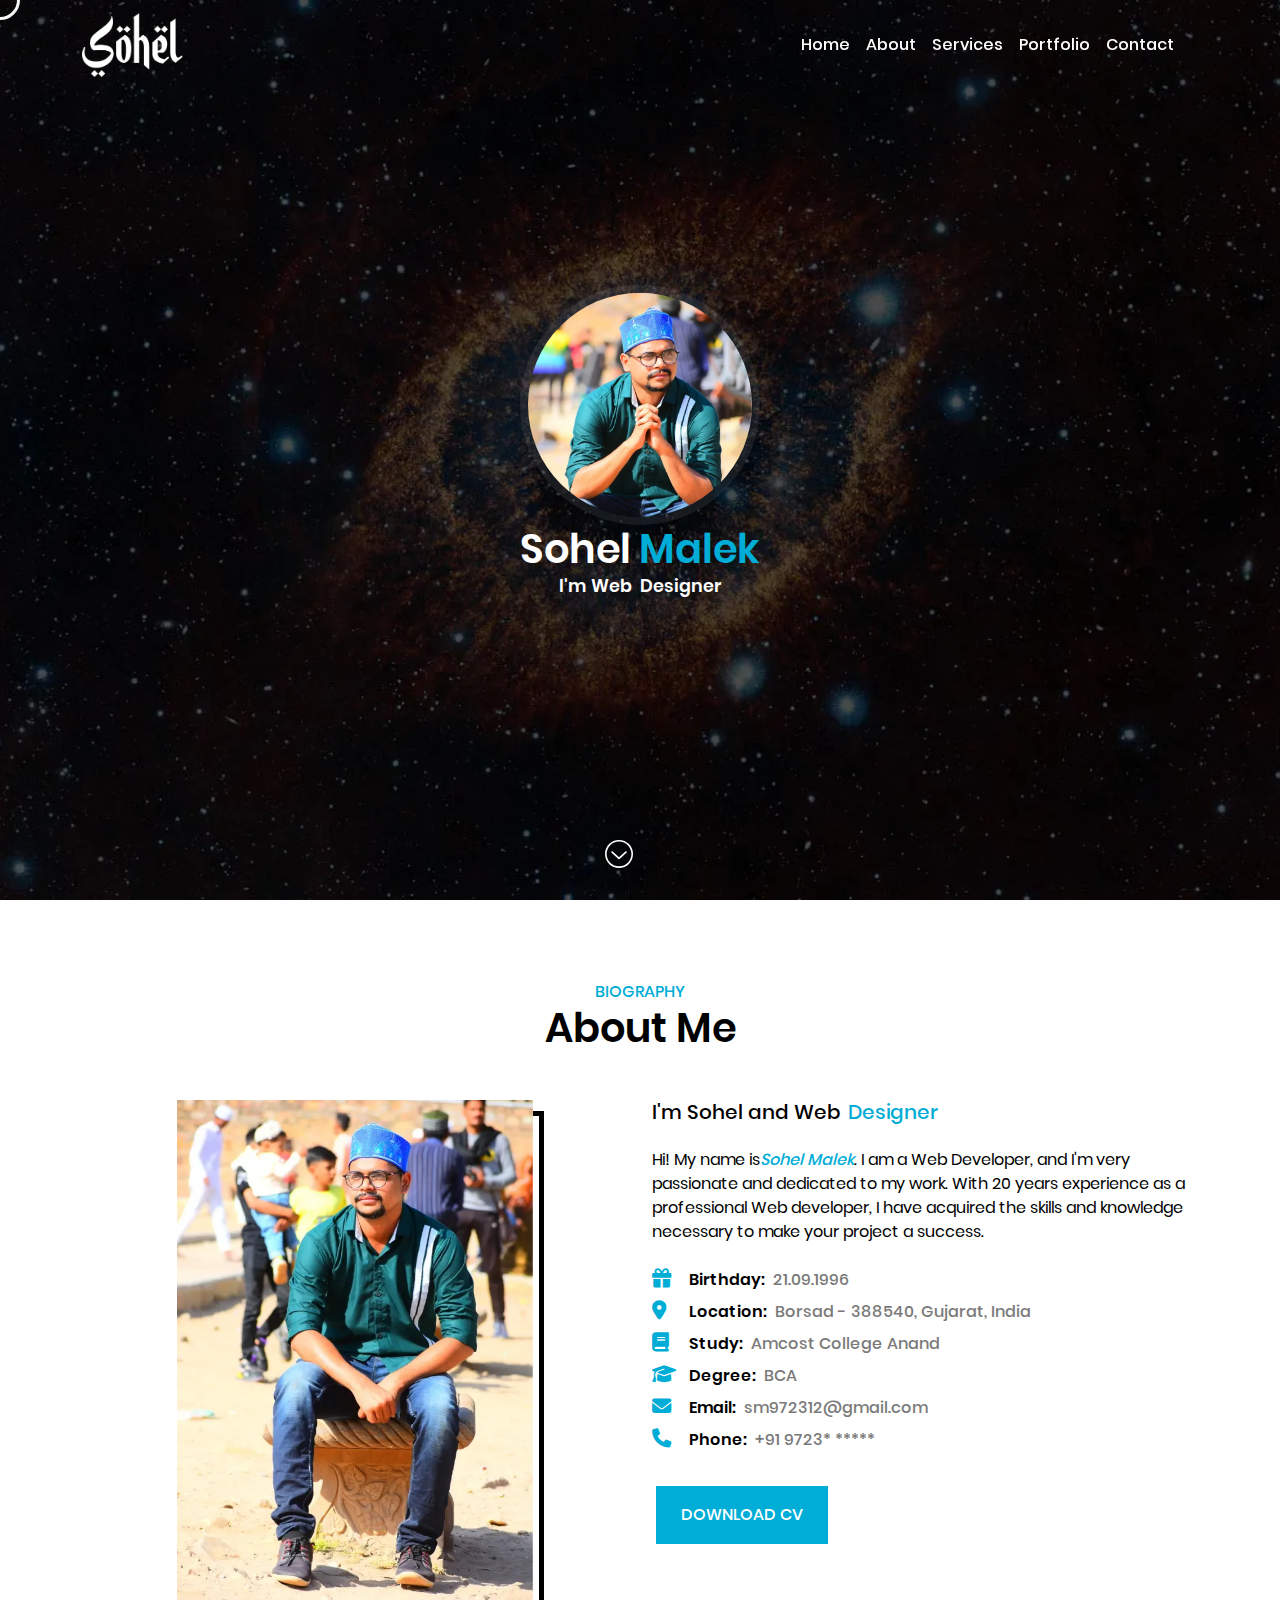
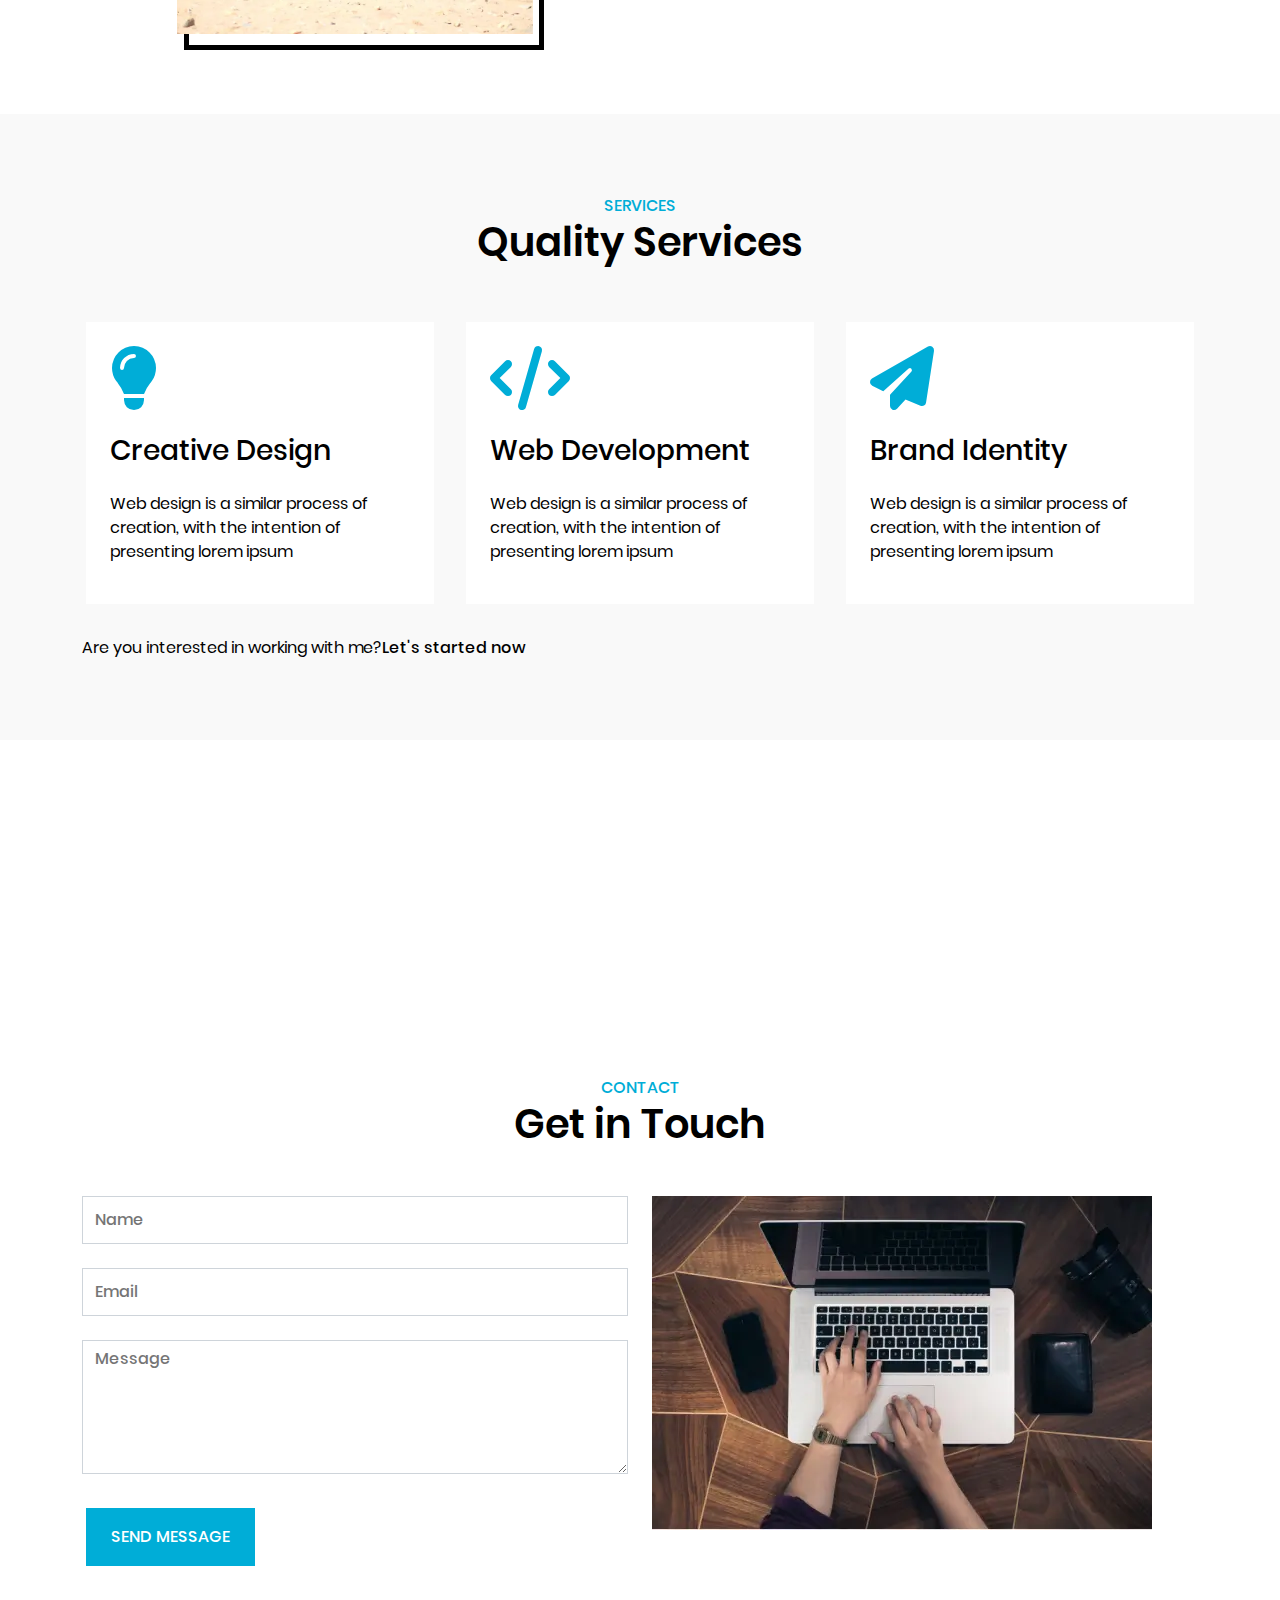
<file: index.html>
<!doctype html><html lang="en" id="html"><head><meta charset="utf-8"><meta name="viewport" content="width=device-width,initial-scale=1"><meta content="Hi! My name isSohel Malek. I am a Web Developer, and I'm very passionate and dedicated to my work. With 20 years experience as a professional Web developer," name="description"><link rel="stylesheet" href="./assets/css/bootstrap.min.css" media="all"><link rel="stylesheet" href="./assets/css/all.css" media="all"><link rel="stylesheet" href="./assets/css/fontawesome.min.css" media="all"><link rel="stylesheet" href="./assets/css/sohel.css" media="all"><link href="http://sohelmalek.ml/" rel="canonical"><link href="http://sohelmalek.ml/" rel="alternate" hreflang="x-default"><link href="http://sohelmalek.ml/" rel="alternate" hreflang="en-ca"><title>Sohel Malek</title><link rel="shortcut icon" href="./assets/img/favicon.ico" rel="icon" sizes="16x16" type="image/gif"></head><body id="body" class="no_scroll"><div class="cursor"></div><header id="header" class="fixed-top"><nav class="navbar container navbar-expand-sm" aria-label="Offcanvas navbar large"><div class="container-fluid"><a aria-label="home" class="navbar-brand" data-cursor="pointer" href="index.html"><img src="./assets/img/sohel-white-logo.webp" class="logo sohel_logo" alt="sohel logo" title="sohel logo"></a><i class="fa-solid fa-bars-staggered navbar-toggler-icon navbar-toggler" data-bs-toggle="offcanvas" data-bs-target="#offcanvasNavbar2" aria-controls="offcanvasNavbar2"></i><div class="offcanvas offcanvas-end" tabindex="-1" id="offcanvasNavbar2" aria-labelledby="offcanvasNavbar2Label"><div class="offcanvas-header"><div class="offcanvas-title h5" id="offcanvasNavbar2Label"><a aria-label="home" class="navbar-brand" data-cursor="pointer" href="index.html"><span class="h1 display-4">Sohel</span></a></div><i class="fa-solid fa-xmark close_btn" data-bs-dismiss="offcanvas" aria-label="Close"></i></div><div class="offcanvas-body"><ul class="navbar-nav justify-content-end flex-grow-1 pe-3"><li class="nav-item"><a aria-label="home" class="nav-link link_hover" data-cursor="pointer" href="index.html">Home</a></li><li class="nav-item"><a aria-label="about" class="nav-link link_hover" data-cursor="pointer" href="#about">About</a></li><li class="nav-item"><a aria-label="services" class="nav-link link_hover" data-cursor="pointer" href="#services">Services</a></li><li class="nav-item"><a aria-label="portfolio" class="nav-link link_hover" data-cursor="pointer" href="#portfolio">Portfolio</a></li><li class="nav-item"><a aria-label="contact" class="nav-link link_hover" data-cursor="pointer" href="#contact">Contact</a></li></ul></div></div></div></nav></header><main id="main"><div id="banner" class="banner position-relative"><canvas id="demo-canvas" class="h-100 w-100"></canvas><div class="banner_box text-center" id="source"><div class="banner_img"><img loading="lazy" src="./assets/img/sohel.webp" class="img-fluid" alt="sohel" title="sohel"></div><div class="banner_cont"><span class="h1 main_name">Sohel<span class="ms-2">Malek</span></span><p class="banner_cont_p"><span class="me-2">I'm Web</span><span class="ityped"></span></p></div></div><div class="bounce_arrow"><a data-cursor="pointer" aria-label="about" href="#about"><svg class="svg-icon arrow_down" viewBox="0 0 1024 1024" version="1.1" xmlns="http://www.w3.org/2000/svg"><path d="M793.122167 791.762705c71.78186-71.713298 116.227118-170.742732 116.227118-280.025695l0 0 0 0c0-109.282962-44.445258-208.303186-116.227118-280.026718C721.321888 160.00518 622.185007 115.597785 512.787434 115.597785l0 0 0 0 0 0c-109.398596 0-208.535477 44.407396-280.335756 116.111484l0 0c-71.222111 71.724555-115.669416 170.743756-115.669416 280.026718l0 0c0 109.282962 44.447305 208.312396 115.669416 280.025695 71.800279 71.14434 170.936137 115.542526 280.335756 115.542526C622.185007 907.305231 721.321888 862.907045 793.122167 791.762705L793.122167 791.762705zM195.991278 828.192406C115.08562 746.80477 64.92929 635.245975 64.92929 511.735987l0 0c0-123.500778 50.15633-235.637742 131.063011-316.447209C277.47715 114.460892 389.132136 64.380286 512.787434 64.380286c123.633808 0 235.888452 50.079582 316.79411 130.908492 80.906681 80.809467 131.043568 192.947454 131.043568 316.447209 0 123.508965-50.135864 235.068783-131.043568 316.456419-80.905658 80.8197-193.160301 130.909515-316.79411 130.909515C389.132136 959.101921 277.47715 909.013129 195.991278 828.192406L195.991278 828.192406zM273.483186 433.203376c4.552689-4.552689 11.401678-7.407714 18.229177-7.407714 3.413749 0 6.829546 0.559748 10.262738 1.697665 2.835581 1.157359 5.691629 3.433192 7.966439 5.710049l202.844871 184.401824 203.402573-184.401824c2.276856-2.276856 5.131881-4.552689 7.987928-5.710049 2.835581-1.137916 6.268774-1.697665 9.683547-1.697665 7.40669 0 13.676487 2.855024 18.2302 7.407714l0 0c4.552689 4.551666 7.966439 10.803044 7.966439 18.210757 0 3.412726-1.137916 6.828522-2.276856 9.66308-1.136893 3.415796-2.835581 6.27082-5.690606 8.547677l0 0L531.017634 670.538783c-2.276856 2.276856-5.132904 3.984754-7.966439 5.691629-3.433192 1.137916-6.848988 1.706875-10.262738 1.706875-3.433192 0-6.830569-0.568958-9.68457-1.706875-3.433192-1.706875-5.709025-3.414773-8.565073-5.691629l-221.054605-200.913892 0 0c-2.296299-2.276856-3.992941-5.131881-5.691629-8.547677-1.157359-2.835581-1.717108-6.250354-1.717108-9.66308l0 0C266.075473 444.00642 268.912078 437.755042 273.483186 433.203376L273.483186 433.203376z"/></svg></a></div><div class="background"><div class="image image--1"></div><div class="image image--2"></div><div class="image image--3"></div><div class="image image--4"></div><div class="gradient"></div></div></div><section class="position-relative" id="about"><div class="container"><div class="row"><div class="col-12"><div class="sec_heading text-center mb-4 mb-lg-5"><span class="h6 sub_head">BIOGRAPHY</span><div class="h1 main_head">About Me</div></div></div><div class="col-5 col-md-6 col-lg-4 mx-auto"><div class="about_img_box" id=""></div><div id="about_main"><div class="about_img_border one"></div><div class="about_img_1 two"><img loading="lazy" src="./assets/img/sohel-about.webp" class="img-fluid" alt="sohel" title="sohel"></div></div></div><div class="col-md-6"><div class="about_cont"><div class=""><span class="about_name d-sm-flex h5"><span>I'm Sohel and Web</span><br class="d-sm-none"><div class="ityped1 ms-2"></div></span></div><p class="my-4">Hi! My name is<span class="name_about"><em>Sohel Malek</em></span>. I am a Web Developer, and I'm very passionate and dedicated to my work. With 20 years experience as a professional Web developer, I have acquired the skills and knowledge necessary to make your project a success.</p><div class="about_point"><div class="d-flex mb-2"><i class="fa-solid fa-gift"></i><span class="d-sm-flex"><label>Birthday:</label><span class="ms-1 ms-sm-2">21.09.1996</span></span></div><div class="d-flex mb-2"><i class="fa-solid fa-location-dot"></i><span class="d-sm-flex"><label>Location:</label><span class="ms-1 ms-sm-2">Borsad - 388540, Gujarat, India</span></span></div><div class="d-flex mb-2"><i class="fa-solid fa-book"></i><span class="d-sm-flex"><label>Study:</label><span class="ms-1 ms-sm-2">Amcost College Anand</span></span></div><div class="d-flex mb-2"><i class="fa-solid fa-graduation-cap"></i><span class="d-sm-flex"><label>Degree:</label><span class="ms-1 ms-sm-2">BCA</span></span></div><div class="d-flex mb-2"><i class="fa-solid fa-envelope"></i><span class="d-sm-flex"><label>Email:</label><span class="ms-1 ms-sm-2"><a aria-label="mail tosohelmalek2109@gmail.com" data-cursor="pointer" href="mailto:sohelmalek2109@gmail.com">sm972312@gmail.com</a></span></span></div><div class="d-flex mb-4"><i class="fa-solid fa-phone"></i><span class="d-sm-flex"><label>Phone:</label><span class="ms-1 ms-sm-2"><a aria-label="call to mobile" data-cursor="pointer" href="tel:+919723******">+91 9723* *****</a></span></span></div><div class="mt-3"><a aria-label="download resume" class="cust_btn px-4 py-3" data-cursor="pointer" href="./assets/pdf/sohel-resume.pdf" download="">Download CV</a></div></div></div></div></div></div></section><section class="service_sec" id="services"><div class="container"><div class="row"><div class="col-12"><div class="sec_heading text-center mb-4 mb-lg-5"><span class="h6 sub_head">SERVICES</span><div class="h1 main_head">Quality Services</div></div></div><div class="col-sm-6 col-md-4 px-sm-3 py-2"><div class="ser_box p-4"><i class="fa-solid fa-lightbulb"></i><div class="h3 my-4 ser_head">Creative Design</div><p>Web design is a similar process of creation, with the intention of presenting lorem ipsum</p></div></div><div class="col-sm-6 col-md-4 px-sm-3 py-2 mt-4 mt-sm-0"><div class="ser_box p-4"><i class="fa-solid fa-code"></i><div class="h3 my-4 ser_head">Web Development</div><p>Web design is a similar process of creation, with the intention of presenting lorem ipsum</p></div></div><div class="col-sm-6 col-md-4 px-sm-3 py-2 mt-4 mt-sm-0 mx-auto"><div class="ser_box p-4"><i class="fa-solid fa-paper-plane"></i><div class="h3 my-4 ser_head">Brand Identity</div><p>Web design is a similar process of creation, with the intention of presenting lorem ipsum</p></div></div><div class="col-12 mt-4"><p class="mb-0">Are you interested in working with me?<a aria-label="go to contact" data-cursor="pointer" class="link_hover cust_link" href="#contact">Let's started now</a></p></div></div></div></section><section class="position-relative" id="portfolio"><div class="area"><ul class="circles"><li></li><li></li><li></li><li></li><li></li><li></li><li></li><li></li><li></li><li></li></ul></div><div class="container"><div class="row" id="counter"><div class="col-sm-4 text-center mb-5 mb-sm-0"><div><span class="count percent h1" data-count="18">0</span><span class="h1">+</span></div><label class="h5 mt-3 count_label">Projects Finished</label></div><div class="col-sm-4 text-center mb-5 mb-sm-0"><div><span class="count percent h1" data-count="100">0</span><span class="h1">+</span></div><label class="h5 mt-3 count_label">Lorem Ipsum</label></div><div class="col-sm-4 text-center"><div><span class="count percent h1" data-count="120">0</span><span class="h1">+</span></div><label class="h5 mt-3 count_label">Lorem Ipsum</label></div></div></div></section><section id="contact"><div class="container"><div class="row"><div class="col-12"><div class="sec_heading text-center mb-4 mb-lg-5"><span class="h6 sub_head">CONTACT</span><div class="h1 main_head">Get in Touch</div></div></div><div class="col-lg-6"><form action="#" class="cont_form"><div class="mb-4"><input type="text" class="form-control" placeholder="Name"></div><div class="mb-4"><input type="email" class="form-control" placeholder="Email"></div><div class="mb-4"><textarea class="form-control" placeholder="Message" rows="5"></textarea></div><div><button class="cust_btn px-4 py-3">Send Message</button></div></form></div><div class="col-lg-6 mt-4 mt-lg-0"><img loading="lazy" src="./assets/img/get-in-touch.webp" class="img-fluid" alt="get-in-touch" title="get-in-touch"></div></div></div></section></main><footer class="pt-5 position-relative" id="footer"><div class="container"><div class="row"><div class="col-12 text-center mb-4"><a aria-label="home" class="navbar-brand" data-cursor="pointer" href="index.html"><img src="./assets/img/sohel-white-logo.webp" class="logo" alt="sohel logo" title="sohel logo"></a></div><div class="col-12 mt-3 mt-md-0"><div class="d-flex justify-content-center"><a target="_blank" aria-label="Read more about Sohel Malek" data-cursor="pointer" href="https://www.facebook.com/sohelmalek03" class="me-4 text-white"><i class="fab fa-facebook-f"></i></a><a target="_blank" aria-label="Read more about Sohel Malek" data-cursor="pointer" href="https://twitter.com/sohelmalek03" class="me-4 text-white"><i class="fab fa-twitter"></i></a><a target="_blank" aria-label="Read more about Sohel Malek" data-cursor="pointer" href="https://www.instagram.com/sohel_malek03" class="me-4 text-white"><i class="fab fa-instagram"></i></a><a target="_blank" aria-label="Read more about Sohel Malek" data-cursor="pointer" href="https://in.linkedin.com/in/sohel-malek-b4b846196" class="me-4 text-white"><i class="fab fa-linkedin"></i></a><a target="_blank" aria-label="Read more about Sohel Malek" data-cursor="pointer" href="https://github.com/sohelmalek" class="me-4 text-white"><i class="fab fa-github"></i></a></div></div></div></div><div class="container text-center copyright d-md-flex justify-content-center copyright"><div>Copyright © 2022. All rights reserved.<span class="mx-2">|</span>Website Designed By<a href="index.html" aria-label="Read more about Sohel Malek" class="light_blue_color mx-2">Sohel</a></div></div></footer><script src="https://cdnjs.cloudflare.com/ajax/libs/jquery/3.6.1/jquery.min.js" integrity="sha512-aVKKRRi/Q/YV+4mjoKBsE4x3H+BkegoM/em46NNlCqNTmUYADjBbeNefNxYV7giUp0VxICtqdrbqU7iVaeZNXA==" crossorigin="anonymous" referrerpolicy="no-referrer" defer="defer"></script><script src="./assets/js/bootstrap.min.js" defer="defer"></script><script src="./assets/js/ityped.min.js" defer="defer"></script><script src="./assets/js/gsap.min.js" defer="defer"></script><script src="./assets/js/sohel.js" defer="defer"></script></body></html>
</file>
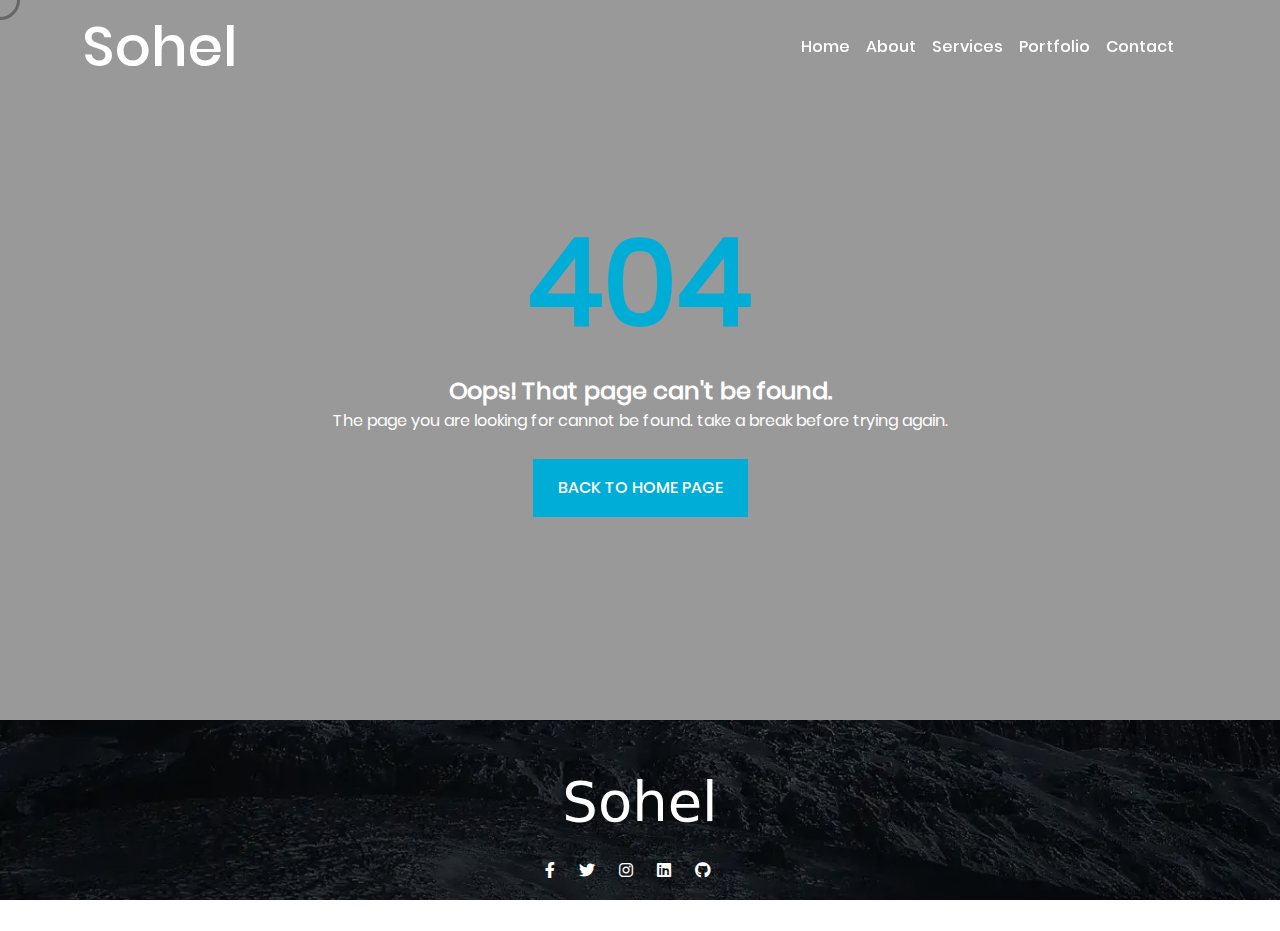
<file: page-not-found.html>
<!doctype html><html lang="en" id="html"><head><meta charset="utf-8"><meta name="viewport" content="width=device-width,initial-scale=1"><meta content="Hi! My name isSohel Malek. I am a Web Developer, and I'm very passionate and dedicated to my work. With 20 years experience as a professional Web developer," name="description"><link rel="stylesheet" href="./assets/css/bootstrap.min.css" media="all"><link rel="stylesheet" href="./assets/css/all.css" media="all"><link rel="stylesheet" href="./assets/css/fontawesome.min.css" media="all"><link rel="stylesheet" href="./assets/css/sohel.css" media="all"><link href="http://sohelmalek.ml/" rel="canonical"><link href="http://sohelmalek.ml/" rel="alternate" hreflang="x-default"><link href="http://sohelmalek.ml/" rel="alternate" hreflang="en-ca"><title>Sohel Malek</title><link rel="shortcut icon" href="./assets/img/favicon.ico" rel="icon" sizes="16x16" type="image/gif"></head><body id="body" class="no_scroll"><div class="cursor"></div><header id="header" class="fixed-top"><nav class="navbar container navbar-expand-sm" aria-label="Offcanvas navbar large"><div class="container-fluid"><a class="navbar-brand" data-cursor="pointer" href="index.html"><span class="h1 display-4">Sohel</span></a><i class="fa-solid fa-bars-staggered navbar-toggler-icon navbar-toggler" data-bs-toggle="offcanvas" data-bs-target="#offcanvasNavbar2" aria-controls="offcanvasNavbar2"></i><div class="offcanvas offcanvas-end" tabindex="-1" id="offcanvasNavbar2" aria-labelledby="offcanvasNavbar2Label"><div class="offcanvas-header"><div class="offcanvas-title h5" id="offcanvasNavbar2Label"><a class="navbar-brand" data-cursor="pointer" href="index.html"><span class="h1 display-4">Sohel</span></a></div><i class="fa-solid fa-xmark close_btn" data-bs-dismiss="offcanvas" aria-label="Close"></i></div><div class="offcanvas-body"><ul class="navbar-nav justify-content-end flex-grow-1 pe-3"><li class="nav-item"><a class="nav-link link_hover" data-cursor="pointer" href="index.html">Home</a></li><li class="nav-item"><a class="nav-link link_hover" data-cursor="pointer" href="#about">About</a></li><li class="nav-item"><a class="nav-link link_hover" data-cursor="pointer" href="#services">Services</a></li><li class="nav-item"><a class="nav-link link_hover" data-cursor="pointer" href="#portfolio">Portfolio</a></li><li class="nav-item"><a class="nav-link link_hover" data-cursor="pointer" href="#contact">Contact</a></li></ul></div></div></div></nav></header><main class="page_not_found"><div class="thank_you_main h-100"><div class="h-100 container"><div class="h-100 row"><div class="h-100 col-12 text-center not_found_box"><h1>404</h1><h5><span>Oops!&nbsp;</span>That page can't be found.</h5><p>The page you are looking for cannot be found. take a break before trying again.</p><div class=""><a class="cust_btn px-4 py-3" data-cursor="pointer" href="/" download="">Back To Home Page</a></div></div></div></div></div></main><footer class="py-5 position-relative" id="footer"><div class="container"><div class="row"><div class="col-12 text-center mb-4"><a aria-label="home" class="navbar-brand" data-cursor="pointer" href="index.html"><span class="h1 display-4">Sohel</span></a></div><div class="col-12 mt-3 mt-md-0"><div class="d-flex justify-content-center"><a aria-label="facebook" target="_blank" data-cursor="pointer" href="https://www.facebook.com/sohelmalek03" class="me-4 text-white"><i class="fab fa-facebook-f"></i></a><a target="_blank" data-cursor="pointer" aria-label="twitter" href="https://twitter.com/sohelmalek03" class="me-4 text-white"><i class="fab fa-twitter"></i></a><a aria-label="instagram" target="_blank" data-cursor="pointer" href="https://www.instagram.com/sohel_malek03" class="me-4 text-white"><i class="fab fa-instagram"></i></a><a aria-label="linkedin" target="_blank" data-cursor="pointer" href="https://in.linkedin.com/in/sohel-malek-b4b846196" class="me-4 text-white"><i class="fab fa-linkedin"></i></a><a aria-label="github" target="_blank" data-cursor="pointer" href="https://github.com/sohelmalek" class="me-4 text-white"><i class="fab fa-github"></i></a></div></div></div></div></footer><script src="https://cdnjs.cloudflare.com/ajax/libs/jquery/3.6.1/jquery.min.js" integrity="sha512-aVKKRRi/Q/YV+4mjoKBsE4x3H+BkegoM/em46NNlCqNTmUYADjBbeNefNxYV7giUp0VxICtqdrbqU7iVaeZNXA==" crossorigin="anonymous" referrerpolicy="no-referrer" defer="defer"></script><script src="./assets/js/bootstrap.min.js" defer="defer"></script><script src="./assets/js/ityped.min.js" defer="defer"></script><script src="./assets/js/gsap.min.js" defer="defer"></script><script src="./assets/js/sohel.js" defer="defer"></script></body></html>
</file>
<file: assets/css/all.css>
.fa {font-family: var(--fa-style-family, "Font Awesome 6 Free");font-weight: var(--fa-style, 900) }.fa, .fa-solid, .fab {-moz-osx-font-smoothing: grayscale;-webkit-font-smoothing: antialiased;display: var(--fa-display, inline-block);font-style: normal;font-variant: normal;line-height: 1;text-rendering: auto }.fa-solid {font-family: 'Font Awesome 6 Free' }.fab {font-family: 'Font Awesome 6 Brands' }.fa-1x {font-size: 1em }.fa-2x {font-size: 2em }.fa-3x {font-size: 3em }.fa-4x {font-size: 4em }.fa-5x {font-size: 5em }.fa-6x {font-size: 6em }.fa-7x {font-size: 7em }.fa-8x {font-size: 8em }.fa-9x {font-size: 9em }.fa-10x {font-size: 10em }.fa-sm {font-size: .875em;line-height: .07143em;vertical-align: .05357em }.fa-lg {font-size: 1.25em;line-height: .05em;vertical-align: -.075em }.fa-ul {list-style-type: none;margin-left: var(--fa-li-margin, 2.5em);padding-left: 0 }.fa-ul>li {position: relative }.fa-li {left: calc(var(--fa-li-width, 2em) * -1);position: absolute;text-align: center;width: var(--fa-li-width, 2em);line-height: inherit }.fa-border {border-color: var(--fa-border-color, #eee);border-radius: var(--fa-border-radius, .1em);border-style: var(--fa-border-style, solid);border-width: var(--fa-border-width, .08em);padding: var(--fa-border-padding, .2em .25em .15em) }.fa-bounce {-webkit-animation-name: fa-bounce;animation-name: fa-bounce;-webkit-animation-delay: var(--fa-animation-delay, 0s);animation-delay: var(--fa-animation-delay, 0s);-webkit-animation-direction: var(--fa-animation-direction, normal);animation-direction: var(--fa-animation-direction, normal);-webkit-animation-duration: var(--fa-animation-duration, 1s);animation-duration: var(--fa-animation-duration, 1s);-webkit-animation-iteration-count: var(--fa-animation-iteration-count, infinite);animation-iteration-count: var(--fa-animation-iteration-count, infinite);-webkit-animation-timing-function: var(--fa-animation-timing, cubic-bezier(.28, .84, .42, 1));animation-timing-function: var(--fa-animation-timing, cubic-bezier(.28, .84, .42, 1)) }@media (prefers-reduced-motion:reduce) {.fa-bounce {-webkit-animation-delay: -1ms;animation-delay: -1ms;-webkit-animation-duration: 1ms;animation-duration: 1ms;-webkit-animation-iteration-count: 1;animation-iteration-count: 1;transition-delay: 0s;transition-duration: 0s }}@-webkit-keyframes fa-beat {0%, 90% {-webkit-transform: scale(1);transform: scale(1) }45% {-webkit-transform: scale(var(--fa-beat-scale, 1.25));transform: scale(var(--fa-beat-scale, 1.25)) }}@keyframes fa-beat {0%, 90% {-webkit-transform: scale(1);transform: scale(1) }45% {-webkit-transform: scale(var(--fa-beat-scale, 1.25));transform: scale(var(--fa-beat-scale, 1.25)) }}@-webkit-keyframes fa-bounce {0% {-webkit-transform: scale(1, 1) translateY(0);transform: scale(1, 1) translateY(0) }10% {-webkit-transform: scale(var(--fa-bounce-start-scale-x, 1.1), var(--fa-bounce-start-scale-y, .9)) translateY(0);transform: scale(var(--fa-bounce-start-scale-x, 1.1), var(--fa-bounce-start-scale-y, .9)) translateY(0) }30% {-webkit-transform: scale(var(--fa-bounce-jump-scale-x, .9), var(--fa-bounce-jump-scale-y, 1.1)) translateY(var(--fa-bounce-height, -.5em));transform: scale(var(--fa-bounce-jump-scale-x, .9), var(--fa-bounce-jump-scale-y, 1.1)) translateY(var(--fa-bounce-height, -.5em)) }50% {-webkit-transform: scale(var(--fa-bounce-land-scale-x, 1.05), var(--fa-bounce-land-scale-y, .95)) translateY(0);transform: scale(var(--fa-bounce-land-scale-x, 1.05), var(--fa-bounce-land-scale-y, .95)) translateY(0) }57% {-webkit-transform: scale(1, 1) translateY(var(--fa-bounce-rebound, -.125em));transform: scale(1, 1) translateY(var(--fa-bounce-rebound, -.125em)) }64% {-webkit-transform: scale(1, 1) translateY(0);transform: scale(1, 1) translateY(0) }100% {-webkit-transform: scale(1, 1) translateY(0);transform: scale(1, 1) translateY(0) }}@keyframes fa-bounce {0% {-webkit-transform: scale(1, 1) translateY(0);transform: scale(1, 1) translateY(0) }10% {-webkit-transform: scale(var(--fa-bounce-start-scale-x, 1.1), var(--fa-bounce-start-scale-y, .9)) translateY(0);transform: scale(var(--fa-bounce-start-scale-x, 1.1), var(--fa-bounce-start-scale-y, .9)) translateY(0) }30% {-webkit-transform: scale(var(--fa-bounce-jump-scale-x, .9), var(--fa-bounce-jump-scale-y, 1.1)) translateY(var(--fa-bounce-height, -.5em));transform: scale(var(--fa-bounce-jump-scale-x, .9), var(--fa-bounce-jump-scale-y, 1.1)) translateY(var(--fa-bounce-height, -.5em)) }50% {-webkit-transform: scale(var(--fa-bounce-land-scale-x, 1.05), var(--fa-bounce-land-scale-y, .95)) translateY(0);transform: scale(var(--fa-bounce-land-scale-x, 1.05), var(--fa-bounce-land-scale-y, .95)) translateY(0) }57% {-webkit-transform: scale(1, 1) translateY(var(--fa-bounce-rebound, -.125em));transform: scale(1, 1) translateY(var(--fa-bounce-rebound, -.125em)) }64% {-webkit-transform: scale(1, 1) translateY(0);transform: scale(1, 1) translateY(0) }100% {-webkit-transform: scale(1, 1) translateY(0);transform: scale(1, 1) translateY(0) }}@-webkit-keyframes fa-fade {50% {opacity: var(--fa-fade-opacity, .4) }}@keyframes fa-fade {50% {opacity: var(--fa-fade-opacity, .4) }}@-webkit-keyframes fa-beat-fade {0%, 100% {opacity: var(--fa-beat-fade-opacity, .4);-webkit-transform: scale(1);transform: scale(1) }50% {opacity: 1;-webkit-transform: scale(var(--fa-beat-fade-scale, 1.125));transform: scale(var(--fa-beat-fade-scale, 1.125)) }}@keyframes fa-beat-fade {0%, 100% {opacity: var(--fa-beat-fade-opacity, .4);-webkit-transform: scale(1);transform: scale(1) }50% {opacity: 1;-webkit-transform: scale(var(--fa-beat-fade-scale, 1.125));transform: scale(var(--fa-beat-fade-scale, 1.125)) }}@-webkit-keyframes fa-flip {50% {-webkit-transform: rotate3d(var(--fa-flip-x, 0), var(--fa-flip-y, 1), var(--fa-flip-z, 0), var(--fa-flip-angle, -180deg));transform: rotate3d(var(--fa-flip-x, 0), var(--fa-flip-y, 1), var(--fa-flip-z, 0), var(--fa-flip-angle, -180deg)) }}@keyframes fa-flip {50% {-webkit-transform: rotate3d(var(--fa-flip-x, 0), var(--fa-flip-y, 1), var(--fa-flip-z, 0), var(--fa-flip-angle, -180deg));transform: rotate3d(var(--fa-flip-x, 0), var(--fa-flip-y, 1), var(--fa-flip-z, 0), var(--fa-flip-angle, -180deg)) }}@-webkit-keyframes fa-shake {0% {-webkit-transform: rotate(-15deg);transform: rotate(-15deg) }4% {-webkit-transform: rotate(15deg);transform: rotate(15deg) }24%, 8% {-webkit-transform: rotate(-18deg);transform: rotate(-18deg) }12%, 28% {-webkit-transform: rotate(18deg);transform: rotate(18deg) }16% {-webkit-transform: rotate(-22deg);transform: rotate(-22deg) }20% {-webkit-transform: rotate(22deg);transform: rotate(22deg) }32% {-webkit-transform: rotate(-12deg);transform: rotate(-12deg) }36% {-webkit-transform: rotate(12deg);transform: rotate(12deg) }100%, 40% {-webkit-transform: rotate(0);transform: rotate(0) }}@keyframes fa-shake {0% {-webkit-transform: rotate(-15deg);transform: rotate(-15deg) }4% {-webkit-transform: rotate(15deg);transform: rotate(15deg) }24%, 8% {-webkit-transform: rotate(-18deg);transform: rotate(-18deg) }12%, 28% {-webkit-transform: rotate(18deg);transform: rotate(18deg) }16% {-webkit-transform: rotate(-22deg);transform: rotate(-22deg) }20% {-webkit-transform: rotate(22deg);transform: rotate(22deg) }32% {-webkit-transform: rotate(-12deg);transform: rotate(-12deg) }36% {-webkit-transform: rotate(12deg);transform: rotate(12deg) }100%, 40% {-webkit-transform: rotate(0);transform: rotate(0) }}@-webkit-keyframes fa-spin {0% {-webkit-transform: rotate(0);transform: rotate(0) }100% {-webkit-transform: rotate(360deg);transform: rotate(360deg) }}@keyframes fa-spin {0% {-webkit-transform: rotate(0);transform: rotate(0) }100% {-webkit-transform: rotate(360deg);transform: rotate(360deg) }}.fa-0::before {content: "\30" }.fa-1::before {content: "\31" }.fa-2::before {content: "\32" }.fa-3::before {content: "\33" }.fa-4::before {content: "\34" }.fa-5::before {content: "\35" }.fa-6::before {content: "\36" }.fa-7::before {content: "\37" }.fa-8::before {content: "\38" }.fa-9::before {content: "\39" }.fa-message::before {content: "\f27a" }.fa-contact-book::before {content: "\f2b9" }.fa-arrow-down-9-1::before {content: "\f886" }.fa-w::before {content: "\57" }.fa-bars::before {content: "\f0c9" }.fa-lightbulb::before {content: "\f0eb" }.fa-heading::before {content: "\f1dc" }.fa-header::before {content: "\f1dc" }.fa-arrow-down-z-a::before {content: "\f881" }.fa-i-cursor::before {content: "\f246" }.fa-i::before {content: "\49" }.fa-q::before {content: "\51" }.fa-location-arrow::before {content: "\f124" }.fa-c::before {content: "\43" }.fa-box::before {content: "\f466" }.fa-arrow-pointer::before {content: "\f245" }.fa-l::before {content: "\4c" }.fa-gift::before {content: "\f06b" }.fa-image::before {content: "\f03e" }.fa-scroll::before {content: "\f70e" }.fa-z::before {content: "\5a" }.fa-a::before {content: "\41" }.fa-p::before {content: "\50" }.fa-code::before {content: "\f121" }.fa-f::before {content: "\46" }.fa-h::before {content: "\48" }.fa-phone-alt::before {content: "\f879" }.fa-home-lg::before {content: "\e3af" }.fa-location::before {content: "\f601" }.fa-phone::before {content: "\f095" }.fa-text-width::before {content: "\f035" }.fa-envelope::before {content: "\f0e0" }.fa-border-none::before {content: "\f850" }.fa-arrow-down-1-9::before {content: "\f162" }.fa-arrow-down-a-z::before {content: "\f15d" }.fa-s::before {content: "\53" }.fa-download::before {content: "\f019" }.fa-home::before {content: "\f015" }.fa-home-alt::before {content: "\f015" }.fa-home-lg-alt::before {content: "\f015" }.fa-b::before {content: "\42" }.fa-location-dot::before {content: "\f3c5" }.fa-arrow-down::before {content: "\f063" }.fa-section::before {content: "\e447" }.fa-bars-staggered::before {content: "\f550" }.fa-link::before {content: "\f0c1" }.fa-expand::before {content: "\f065" }.fa-xmark::before {content: "\f00d" }.fa-close::before {content: "\f00d" }.fa-copyright::before {content: "\f1f9" }.fa-percent::before {content: "\25" }.fa-display::before {content: "\e163" }.fa-expand-alt::before {content: "\f424" }.fa-border-all::before {content: "\f84c" }.fa-m::before {content: "\4d" }.fa-book::before {content: "\f02d" }.fa-paper-plane::before {content: "\f1d8" }.fa-plane::before {content: "\f072" }.fa-x::before {content: "\58" }.fa-d::before {content: "\44" }.fa-graduation-cap::before {content: "\f19d" }:host, :root {--fa-style-family-brands: 'Font Awesome 6 Brands';--fa-font-brands: normal 400 1em/1 'Font Awesome 6 Brands' }@font-face {font-family: 'Font Awesome 6 Brands';font-style: normal;font-weight: 400;font-display: block;src: url(../webfonts/fa-brands-400.woff2) format("woff2"), url(../webfonts/fa-brands-400.ttf) format("truetype") }.fab {font-weight: 400 }.fa-cloudflare:before {content: "\e07d" }.fa-css3-alt:before {content: "\f38b" }.fa-github-alt:before {content: "\f113" }.fa-linkedin-in:before {content: "\f0e1" }.fa-meta:before {content: "\e49b" }.fa-500px:before {content: "\f26e" }.fa-bootstrap:before {content: "\f836" }.fa-facebook-f:before {content: "\f39e" }.fa-linkedin:before {content: "\f08c" }.fa-instagram:before {content: "\f16d" }.fa-facebook:before {content: "\f09a" }.fa-d-and-d:before {content: "\f38d" }.fa-html5:before {content: "\f13b" }.fa-css3:before {content: "\f13c" }.fa-js:before {content: "\f3b8" }.fa-github:before {content: "\f09b" }.fa-twitter:before {content: "\f099" }:host, :root {--fa-style-family-classic: 'Font Awesome 6 Free';--fa-font-regular: normal 400 1em/1 'Font Awesome 6 Free' }:host, :root {--fa-style-family-classic: 'Font Awesome 6 Free';--fa-font-solid: normal 900 1em/1 'Font Awesome 6 Free' }@font-face {font-family: 'Font Awesome 6 Free';font-style: normal;font-weight: 900;font-display: block;src: url(../webfonts/fa-solid-900.woff2) format("woff2"), url(../webfonts/fa-solid-900.ttf) format("truetype") }.fa-solid {font-weight: 900 }@font-face {font-family: 'Font Awesome 5 Free';font-display: block;font-weight: 900;src: url(../webfonts/fa-solid-900.woff2) format("woff2"), url(../webfonts/fa-solid-900.ttf) format("truetype") }@font-face {font-family: FontAwesome;font-display: block;src: url(../webfonts/fa-solid-900.woff2) format("woff2"), url(../webfonts/fa-solid-900.ttf) format("truetype") }
</file>
<file: assets/css/sohel.css>
*,html{padding: 0;margin: 0;box-sizing: border-box;scroll-padding-top: 3.5rem;cursor: none !important}body{background-color: var(--body);transition: .3s;padding-right: 0 !important}.no_scroll{overflow-y: hidden}:root{--body: #fff;--white: #fff;--black: rgb(31, 31, 31);--header_transform: -2rem;--text-clr: rgb(0, 0, 0);--main-theme: #00add7;--ser_sec: #f9f9f9;--background-overlay: rgb(0 0 0 / 64%)}.dark{--background-overlay: rgba(194, 194, 194, .342);--body: #2a2b2e;transition: .3s;--text-clr: rgb(240, 240, 240);--ser_sec: #1a1a1a}.ser_box{transition: .3s;background-color: var(--white)}.ser_box:hover{box-shadow: rgba(149, 157, 165, .2) 0 8px 24px;transform: translateY(-1rem)}.ser_box i{font-size: 4rem;color: var(--main-theme)}.ser_head{color: var(--text-clr)}.ser_box p{overflow: hidden;display: -webkit-box;-webkit-line-clamp: 3;-webkit-box-orient: vertical}@font-face{font-family: Poppins-Bold;src: url(../font/Poppins-Bold.ttf)}@font-face{font-family: Poppins-Medium;src: url(../font/Poppins-Medium.ttf)}@font-face{font-family: Poppins-Regular;src: url(../font/Poppins-Regular.ttf)}@font-face{font-family: Poppins-SemiBold;src: url(../font/Poppins-SemiBold.ttf)}section{padding: 3rem 0}@media (min-width:1199px){section{padding: 5rem 0}}#preloader{position: fixed;inset: 0;z-index: 9999999999;width: 100%;height: 100%;overflow: visible;display: grid;place-content: center;background-color: #000000e7}#preloader span{font-size: 7rem}#preloader span{text-align: center;background: linear-gradient(to right, #fff 20%, #6200ff 40%, #01f 60%, #fff 80%);background-size: 200% auto;color: #000;background-clip: text;text-fill-color: transparent;-webkit-background-clip: text;-webkit-text-fill-color: transparent;-webkit-animation: shine 1s linear infinite;animation: shine 1s linear infinite}button,input,textarea{font-family: Poppins-Medium}@-webkit-keyframes shine{to{background-position: 200% center}}@keyframes shine{to{background-position: 200% center}}.header_scroll{background-color: var(--body);transition: .3s;box-shadow: rgba(149, 157, 165, .2) 0 8px 24px;box-shadow: rgba(100, 100, 111, .2) 0 7px 29px 0}@media (min-width:576px){.header_scroll .navbar-brand span{font-size: 2.5rem}}.close_btn{font-size: 2rem}.h1,.h2,.h3,.h4,.h5,.h6,p{color: var(--text-clr);transition: .3s}.navbar-toggler-icon{background: 0 0;display: grid;place-content: center;color: var(--white)}.header_scroll .navbar-toggler-icon{color: var(--black);border-color: transparent}::-webkit-scrollbar{width:0rem}::-webkit-scrollbar-track{background: #f1f1f1}::-webkit-scrollbar-thumb{background: #888}::-webkit-scrollbar-thumb:hover{background: #555}header{transition: .3s}.about_cont .name_about,.about_name,.about_point span span,.count_label,.cust_btn,.ser_head,.service_sec a,.sub_head,header a{font-family: Poppins-Medium}p,.copyright *{font-family: Poppins-Regular}#counter span,.about_point span,.banner_cont span,.main_head{font-family: Poppins-SemiBold}.banner{height: 100vh}.banner canvas{position: absolute;top: 0}.link_hover{text-decoration: none;color: #000;display: inline-block;position: relative}#counter *{color: var(--white)}.link_hover:before{content: '';width: 100%;height: 1px;position: absolute;left: auto;right: 0;bottom: 3px}.cust_link:hover{color: var(--main-theme)}.link_hover:hover:after{width: 100%;left: 0;right: auto}.link_hover:after{content: '';width: 0;height: 1px;position: absolute;left: auto;right: 0;bottom: 3px;transition: width .6s cubic-bezier(.25, .8, .25, 1) 0s;background: currentColor}.nav-link:hover{color: var(--white)}.header_scroll .nav-link:hover{color: var(--black)}.cust_btn{padding: 15px 100px;margin: 10px 4px;color: #fff;position: relative !important;font-family: sans-serif;text-transform: uppercase;text-align: center;position: relative;text-decoration: none;display: inline-block;transition: .3s;border: 1px solid transparent}.cust_btn:hover{background-color: var(--white);border: 1px solid var(--main-theme);color: var(--main-theme)}.banner_box{position: absolute;top: 50%;left: 50%;transform: translate(-50%, -50%);z-index: 2}.about_point label{color: var(--text-clr)}.banner_img{--h-w: 15rem;height: var(--h-w);width: var(--h-w);border-radius: 50rem;border: .5rem solid rgba(255, 255, 255, .08);overflow: hidden}.service_sec{background-color: var(--ser_sec)}.about_cont .name_about,.banner_cont .main_name span{color: var(--main-theme)}.banner_cont_p{font-size: 1.1rem}.banner_cont .main_name,.banner_cont_p,.bounce_arrow a i,.navbar a,.navbar-brand span{color: var(--white)}.header_scroll .navbar a,.header_scroll .navbar-brand span{color: var(--black)}.bounce_arrow{position: absolute;left: 50%;bottom: 30px;transform: translateX(-50%);z-index: 6;margin-left: -21px}.bounce_arrow{-webkit-animation: bounce 2s infinite;animation: bounce 2s infinite}.bounce_arrow i{font-size: 2rem}@-webkit-keyframes bounce{0%,100%,20%,50%,80%{-webkit-transform: translateY(0);transform: translateY(0)}40%{-webkit-transform: translateY(-30px);transform: translateY(-30px)}60%{-webkit-transform: translateY(-15px);transform: translateY(-15px)}}@keyframes bounce{0%,100%,20%,50%,80%{-webkit-transform: translateY(0);transform: translateY(0)}40%{-webkit-transform: translateY(-30px);transform: translateY(-30px)}60%{-webkit-transform: translateY(-15px);transform: translateY(-15px)}}.cursor{width: 2.5rem;height: 2.5rem;border: 3px solid #fff;border-radius: 50%;position: fixed;transform: translate(-50%, -50%);pointer-events: none;transform-origin: 100% 100%;mix-blend-mode: difference;z-index: 99999999}.link-grow{background: #fff}#about_main{position: relative;height: 100%;width: 100%;display: flex;justify-content: center;align-items: center}.about_img_border{top: 2%;left: 2%;z-index: -1;height: 101%;width: 101%;border: 5px solid var(--text-clr);position: absolute}.about_point i{font-size: 1.2rem;color: var(--main-theme);margin-right: .8rem;width: 1.5rem}.ityped1,.sub_head{color: var(--main-theme)}a{text-decoration: none}.about_point span a,.about_point span span{color: rgb(122 122 122)}.cust_btn{background-color: var(--main-theme);color: var(--white);font-family: Poppins-Medium}.ityped1{height: 1.5rem}.cont_form input{height: 3rem}.cont_form .form-control{border-radius: 0}.background{position: absolute;z-index: -1;top: 0;width: 100%;height: 100%;transition: .3s;background: url(../img/galaxy.webp);background-position: center;background-size: cover;overflow: hidden}.background .image{position: absolute;top: 0;left: 0;width: 100%;height: 100%;transition: .3s;background: url(../img/galaxy.webp);background-position: center;background-size: cover;object-fit: cover}.background .image--1{clip-path: polygon(0 40%, 100% 40%, 100% 80%, 0 80%);animation: glitch-1 2.5s infinite 5s, glitch-1-flip 5s infinite 5s}.background .image--2{clip-path: polygon(0 70%, 100% 70%, 100% 75%, 0 75%);animation: glitch-2 2.5s infinite 5s}.background .image--3{clip-path: polygon(0 80%, 100% 80%, 100% 90%, 0 90%);animation: glitch-3 2.5s infinite 5s}.background .image--4{clip-path: polygon(0 20%, 100% 20%, 100% 25%, 0 25%);animation: glitch-4 2.5s infinite 5s}.background .gradient{position: absolute;top: 0;left: 0;transition: .3s;width: 100%;height: 100%;animation: fadeIn 5s ease-in-out, gradient 7.5s ease-in-out infinite 5s;opacity: .25}@keyframes fadeIn{from{opacity: 1}to{opacity: .25}}@keyframes gradient{0%{opacity: .25}50%{opacity: 0}100%{opacity: .25}}@keyframes glitch-1{0%{top: 0;left: 0}1%{top: 10px;left: 0}2%{top: 15px;left: 0}3%{top: 20px;left: 0}4%{top: 5px;left: 0}5%{top: 15px;left: 0}6%{top: 25px;left: 0}7%{top: 35px;left: 0}8%{top: 35px;left: -50px}9%{top: 35px;left: -100px}10%{top: 35px;left: -50px}11%{top: 35px;left: 0}12%{top: 0;left: 0}13%{top: 0;left: 0}14%{top: 0;left: 0}15%{top: 0;left: 0}16%{top: 0;left: 20px}17%{top: 0;left: 30px}18%{top: 0;left: 20px}19%{top: 0;left: 0}20%{top: 0;left: 0}100%{top: 0;left: 0}}@keyframes glitch-1-flip{0%{transform: scaleX(-1)}5%{transform: scaleX(-1)}6%{transform: scaleX(1)}100%{transform: scaleX(1)}}@keyframes glitch-2{0%{top: 0;left: 0}50%{top: 0;left: 0}51%{top: -10px;left: 0}52%{top: -5px;left: 0}53%{top: 0;left: 0}54%{top: -10px;left: 0}55%{top: -15px;left: 0}56%{top: -15px;left: -10px}57%{top: -15px;left: -5px}58%{top: -15px;left: 20px}59%{top: -15px;left: 0}60%{top: -50px;left: 0}61%{top: 0;left: 0}100%{top: 0;left: 0}}@keyframes glitch-3{0%{top: 0;left: 0}80%{top: 0;left: 0}81%{top: 0;left: -10px}82%{top: 0;left: 5px}83%{top: 0;left: 0}84%{top: 10px;left: 0}85%{top: 25px;left: 0}86%{top: 5px;left: 0}87%{top: -30px;left: 0}88%{top: -25px;left: 0}89%{top: -35px;left: 0}90%{top: -20px;left: 0}91%{top: -20px;left: 15px}92%{top: -20px;left: 10px}93%{top: 0;left: 0}94%{top: 15px;left: 0}95%{top: 40px;left: 0}96%{top: 30px;left: 0}97%{top: 20px;left: 0}98%{top: 10px;left: 0}99%{top: 0;left: 0}100%{top: 0;left: 0}}@keyframes glitch-4{0%{top: 0;left: 0}1%{top: 5px;left: 0}2%{top: 0;left: 0}3%{top: 20px;left: 0}4%{top: 0;left: 0}5%{top: 0;left: 20px}6%{top: 0;left: 10px}7%{top: 0;left: 5px}8%{top: 0;left: -5px}9%{top: -10px;left: -5px}10%{top: 50px;left: -5px}11%{top: 25px;left: -5px}12%{top: -25px;left: -5px}13%{top: 0;left: -5px}14%{top: 0;left: 0}15%{top: -10px;left: 0}16%{top: -20px;left: 0}17%{top: -30px;left: 0}18%{top: -50px;left: 0}19%{top: -75px;left: 0}20%{top: -150px;left: 0}100%{top: -300px;left: 0}}.area{background: linear-gradient(0deg, var(--background-overlay), var(--background-overlay)), url(../img/sohel-mountain.webp);background-position: center;background-attachment: fixed;background-size: cover;width: 100%;height: 100%;position: absolute;inset: 0;z-index: -1}.circles{position: absolute;top: 0;left: 0;width: 100%;height: 100%;overflow: hidden}.circles li{position: absolute;display: block;list-style: none;width: 20px;height: 20px;background: rgba(255, 255, 255, .2);animation: animate 25s linear infinite;bottom: -150px}.circles li:nth-child(1){left: 25%;width: 80px;height: 80px;animation-delay: 0s}.circles li:nth-child(2){left: 10%;width: 20px;height: 20px;animation-delay: 2s;animation-duration: 12s}.circles li:nth-child(3){left: 70%;width: 20px;height: 20px;animation-delay: 4s}.circles li:nth-child(4){left: 40%;width: 60px;height: 60px;animation-delay: 0s;animation-duration: 18s}.circles li:nth-child(5){left: 65%;width: 20px;height: 20px;animation-delay: 0s}.circles li:nth-child(6){left: 75%;width: 110px;height: 110px;animation-delay: 3s}.circles li:nth-child(7){left: 35%;width: 150px;height: 150px;animation-delay: 7s}.circles li:nth-child(8){left: 50%;width: 25px;height: 25px;animation-delay: 15s;animation-duration: 45s}.circles li:nth-child(9){left: 20%;width: 15px;height: 15px;animation-delay: 2s;animation-duration: 35s}.circles li:nth-child(10){left: 85%;width: 150px;height: 150px;animation-delay: 0s;animation-duration: 11s}@keyframes animate{0%{transform: translateY(0) rotate(0);opacity: 1;border-radius: 0}100%{transform: translateY(-1000px) rotate(720deg);opacity: 0;border-radius: 50%}}#canvas_dot{position: absolute;top: 0;height: 100% !important;width: 100% !important;z-index: -1;background: #000}#canvas_dot canvas{height: 100% !important;width: 100% !important}.arrow_down{--hw: 2rem;height: var(--hw);width: var(--hw);fill: var(--white)}footer{--bg: rgb(0 0 0 / 49%);background: linear-gradient(var(--bg), var(--bg)), url(../img/footer-background.webp);background-attachment: fixed;background-size: cover;background-position: center}.about_point svg,.about_point svg path{height: 1rem;margin-right: .25rem}@media (max-width:575px){.navbar a{color: var(--black)}}.page_not_found{height: 80vh}.not_found_box{display: flex;flex-direction: column;align-items: center;justify-content: center}.page_not_found h1{font-size: 4.5rem}.page_not_found h5{font-size: 1.5rem}@media (min-width:576px){.page_not_found h1{font-size: 7.5rem}}.page_not_found{font-family: "Poppins-Regular";background: #999}.page_not_found *{color: #fff}.page_not_found h1{color: var(--main-theme)}.logo{height: 4rem;transition: .3s}.header_scroll .logo{height: 2.5rem}@media (max-width:575px){.logo{height: 3rem;transition: .3s}}.ms-3{margin-left: 1rem}.ms-2{margin-left: .5rem}.social_icon img{height: 1.25rem}.justify-content-between{justify-content: space-between}.copyright *{color: var(--white)}.pt-5{padding-top: 3rem}.copyright{padding: 1rem 0rem;border-top: 0.1rem solid #838383;margin-top: 2rem}@media (min-width:768px){.d-md-flex{display: flex}}.mx-2{margin-right: .5rem;margin-left: .5rem}
</file>
